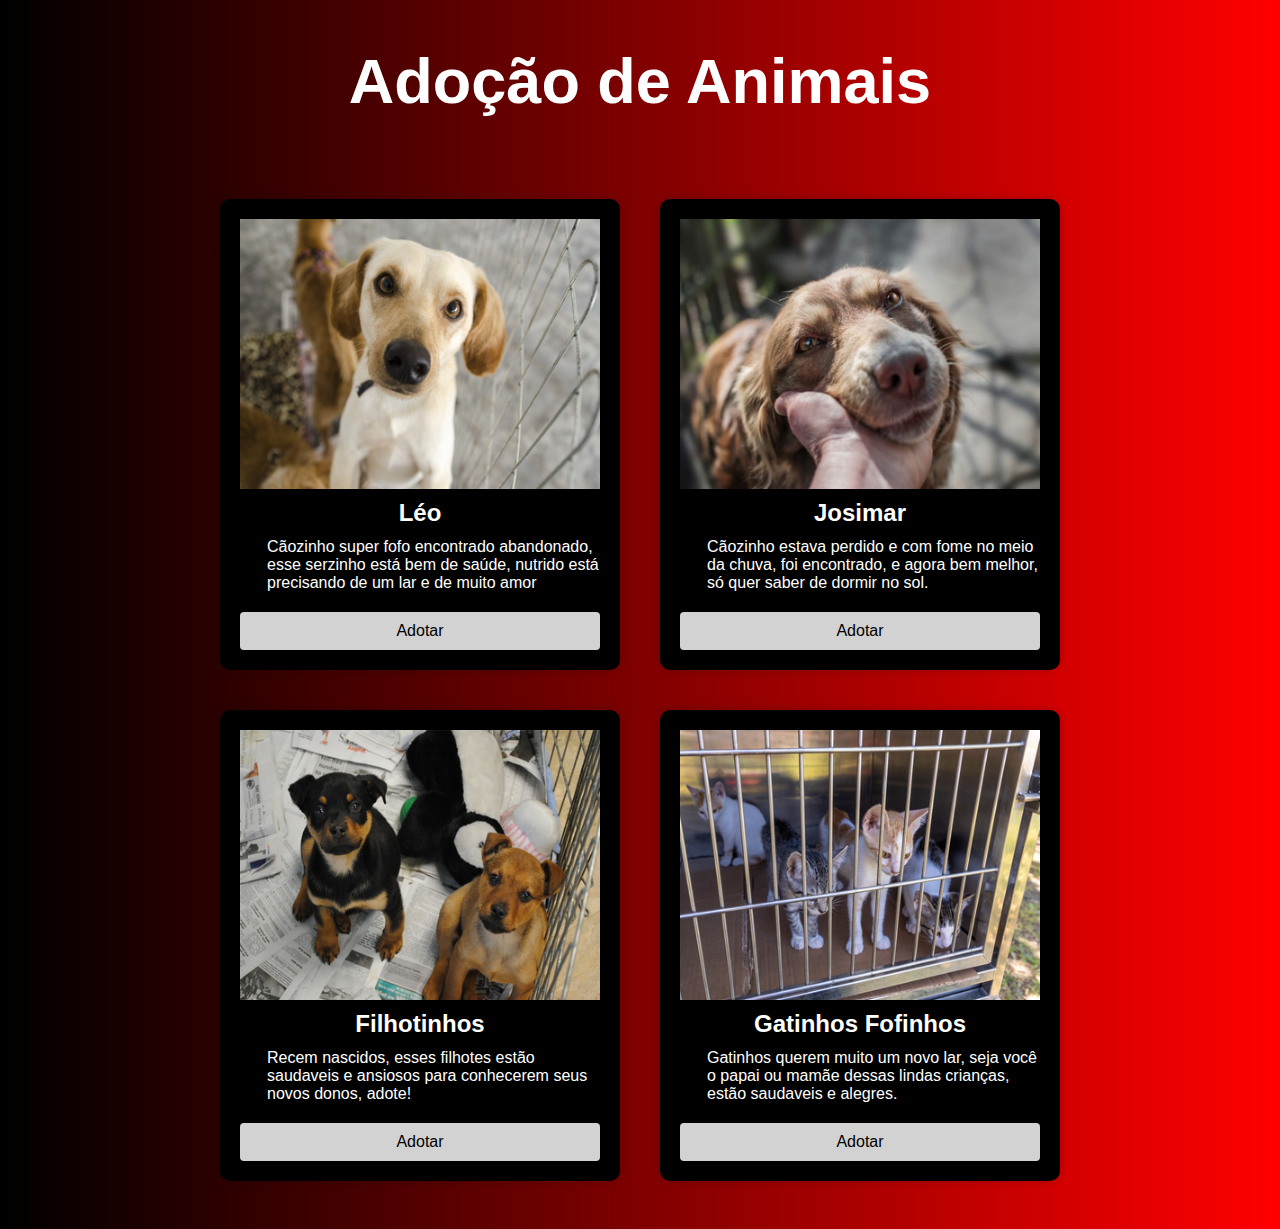
<file: adoção.html>
<!DOCTYPE html>
<html lang="pt">

<head>
	<meta charset="UTF-8">
	<meta http-equiv="X-UA-Compatible" content="IE=edge">
	<meta name="viewport" content="width=device-width, initial-scale=1.0">
	<link rel="stylesheet" href="css/exemplo.css">
	<link rel="stylesheet" href="css/adoção.css">
	<title>Adote seu Animal</title>
</head>

<body>

	<h1>Adoção de Animais</h1>
	<div class="container">
		<div class="card">
			<img src="images/Cachorro1.png" alt="Cachorro para adoção">
			<h2>Léo</h2>
			<p>Cãozinho super fofo encontrado abandonado, esse serzinho está bem de saúde, nutrido está precisando de um lar e de muito amor</p>
			<a href="#">Adotar</a>
		</div>
		<div class="card">
			<img src="images/Cachorro2.png" alt="Cachorro para adoção">
			<h2>Josimar</h2>
			<p>Cãozinho estava perdido e com fome no meio da chuva, foi encontrado, e agora bem melhor, só quer saber de dormir no sol.</p>
			<a href="#">Adotar</a>
		</div>
		<div class="card">
			<img src="images/Cachorro3.png" alt="Cachorro para adoção">
			<h2>Filhotinhos</h2>
			<p>Recem nascidos, esses filhotes estão saudaveis e ansiosos para conhecerem seus novos donos, adote!</p>
			<a href="#">Adotar</a>
		</div>
		<div class="card">
			<img src="images/Gatinhos.png" alt="Gatinhos para adoção">
			<h2>Gatinhos Fofinhos</h2>
			<p>Gatinhos querem muito um novo lar, seja você o papai ou mamãe dessas lindas crianças, estão saudaveis e alegres.</p>
			<a href="#">Adotar</a>
</body>

</html>
</file>
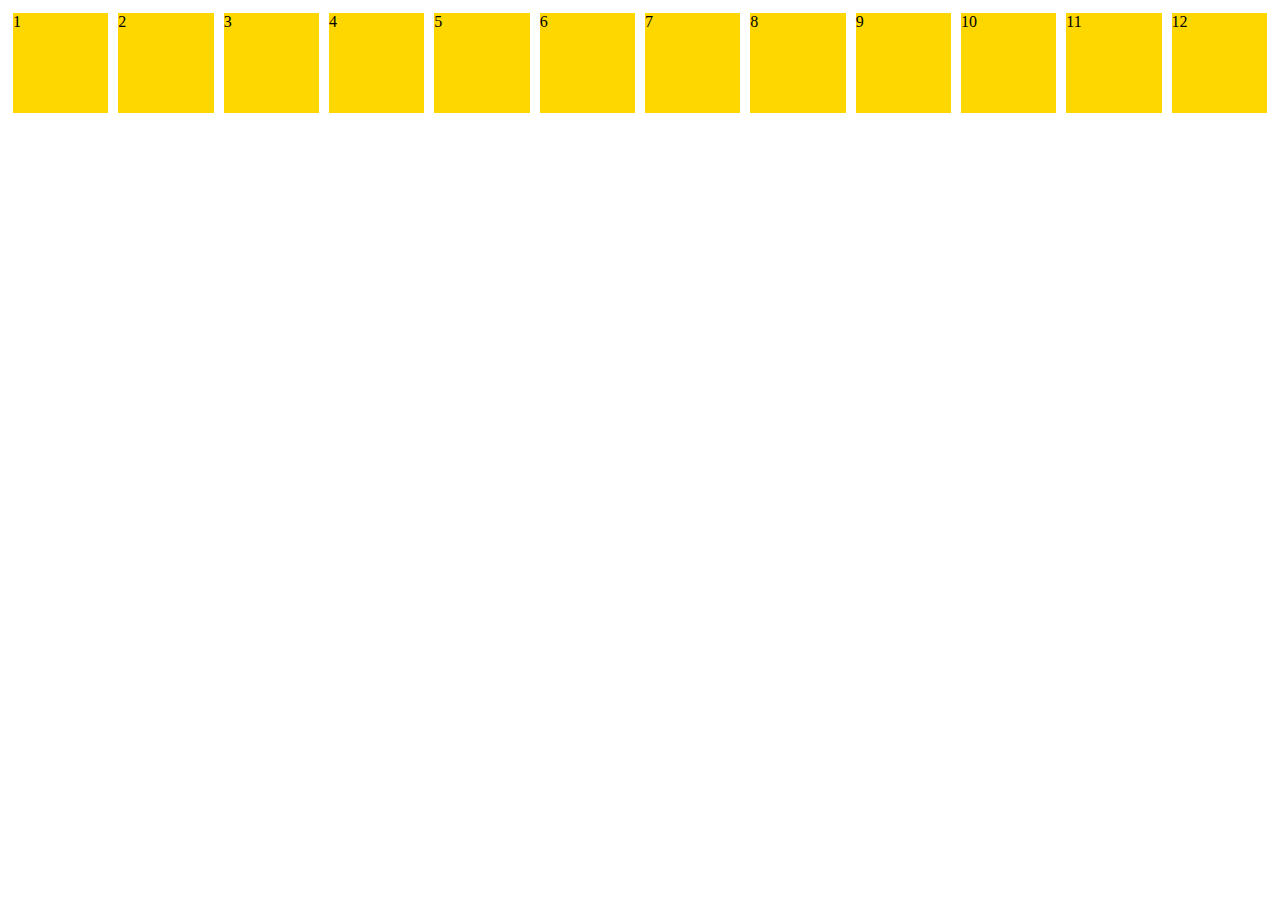
<file: exemplo.html>
<!DOCTYPE html>
<html lang="en">
<head>
    <meta charset="UTF-8">
    <meta http-equiv="X-UA-Compatible" content="IE=edge">
    <meta name="viewport" content="width=device-width, initial-scale=1.0">
    <title>Divs & Spans</title>

    <style>

        .container {
            display: flex;
        }

        .container div {
            background: gold;
            display:block;
            width: 100px;
            height: 100px;
            margin: 5px;
        }

       
    </style>
</head>
<body>
    
    <div class="container">
        <div><span>1</span></div>
        <div>2</div>

        <div>3</div>
        <div>4</div>

        <div>5</div>
        <div>6</div>

        <div>7</div>
        <div>8</div>


        <div>9</div>
        <div>10</div>

        <div>11</div>
        <div>12</div>
    </div>


</body>
</html>
</file>
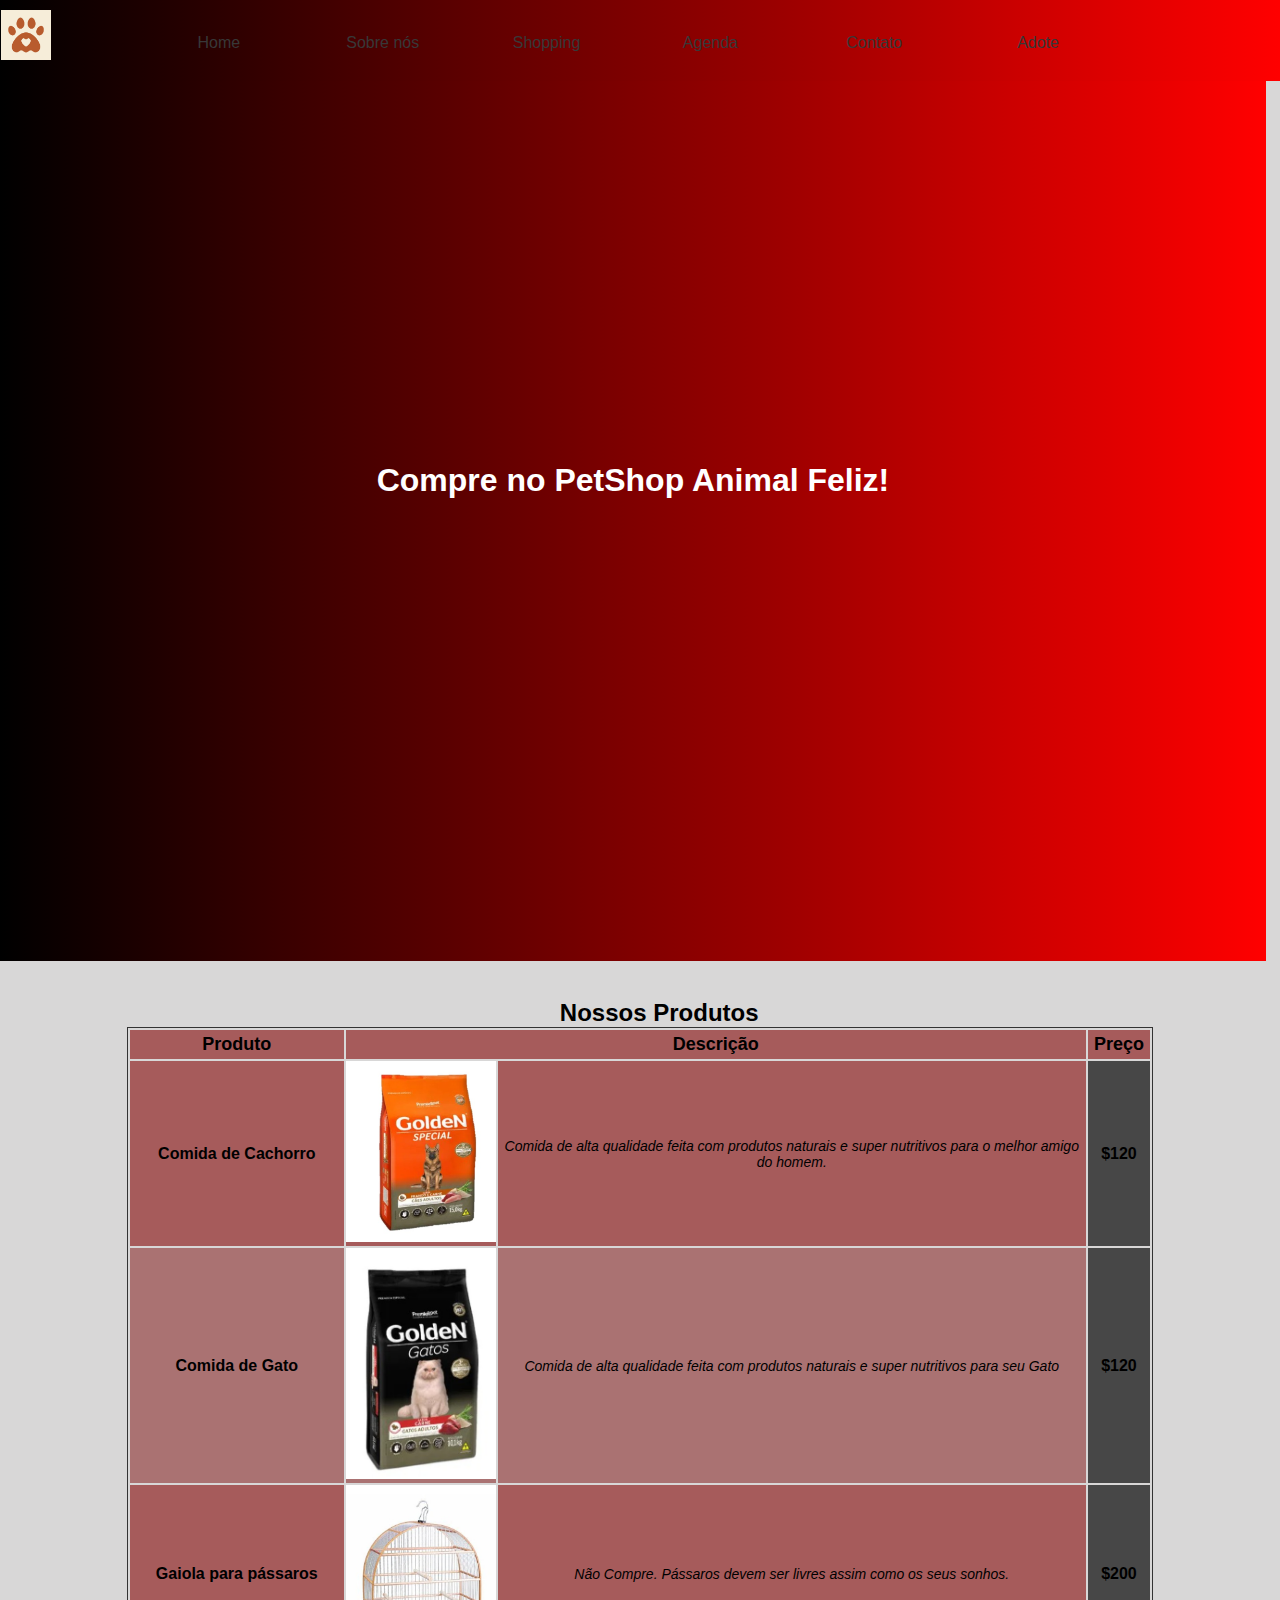
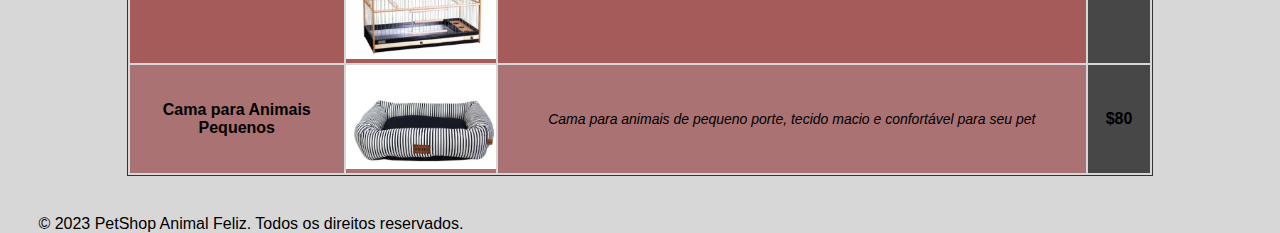
<file: shop.html>
<!DOCTYPE html>
<html>

<head>

	<meta charset="UTF-8">
	<meta http-equiv="X-UA-Compatible" content="IE=edge">
	<meta name="viewport" content="width=device-width, initial-scale=1.0">

	<title>PetShop Animal Feliz</title>

	<link rel="icon" type="image/png" href="images/favicon.png">
	<link rel="stylesheet" href="css/reset.css">
	<link rel="stylesheet" href="css/exemplo.css">
</head>

<body>

	<nav>
		<a href="index.html"><img src="images/logo.jpg" width="50"></a>
		<ul>
			<li><a href="index.html">Home</a></li>
			<li><a href="index.html#nossoTime">Sobre nós</a></li>
			<li><a href="shop.html">Shopping</a></li>
			<li><a href="#agenda">Agenda</a></li>
			<li><a href="Index.html#contato">Contato</a></li>
            <li><a href="adoção.html" target="_blank">Adote</a></li>
		</ul>
	</nav>

	<header>
		<h1>Compre no PetShop Animal Feliz!</h1>
	</header>

	<main>
		<h2>Nossos Produtos</h2>
		<table>

			<thead>
				<tr>
					<th>Produto</th>
					<th colspan="2">Descrição</th>
					<th>Preço</th>
				</tr>
			</thead>

			<tbody>

				<tr>
					<td>Comida de Cachorro</td>
					<td><img src="images/Ração Cachorro.jpeg.jpg" width="150" alt="Comida de Cachorro"></td>
					<td>Comida de alta qualidade feita com produtos naturais e super nutritivos para o melhor amigo do
						homem.</td>
					<td>$120</td>
				</tr>

				<tr>
					<td>Comida de Gato</td>
					<td><img src="images/Ração Gato.jpeg" width="150" alt="Comida de Gato"></td>
					<td>Comida de alta qualidade feita com produtos naturais e super nutritivos para seu Gato</td>
					<td>$120</td>
				</tr>

				<tr>
					<td>Gaiola para pássaros</td>
					<td><img src="images/Gaiola.jpeg" width="150" alt="Gaiola para pássaros"></td>
					<td>Não Compre. Pássaros devem ser livres assim como os seus sonhos.</td>
					<td>$200</td>
				</tr>

				<tr>
					<td>Cama para Animais Pequenos</td>
					<td><img src="images/Cama.jpeg" width="150" alt="Roupa de Cama para Animais Pequenos"></td>
					<td>Cama para animais de pequeno porte, tecido macio e confortável para seu pet</td>
					<td>$80</td>
				</tr>
			</tbody>
		</table>
	</main>
	<footer>
		<p>&copy; 2023 PetShop Animal Feliz. Todos os direitos reservados.</p>
	</footer>
</body>

</html>
</file>
<file: css/exemplo.css>
body {
	background: #a09e9e6a;
}

nav {
	background: linear-gradient(90deg, rgb(0, 0, 0) 0%, rgb(255, 0, 0)100%);
	display: flex;
	width: 100vw;
	height: 9vh;
	position: fixed;
	z-index: 10;
}

.botao-especial {
	width:50px;
	height: 50px;
	background: rgba(25, 10, 27, 0.5);
	z-index: 50;
	position: fixed;	
	right:15px;
	bottom:15px;
	border: 1px solid #fff;
	border-radius: 50% ;
	transition: all .3s;

	cursor: pointer;
}

.botao-especial:hover {
	border: 1px solid #333;
	border-radius: 10% ;
	background: rgba(25, 10, 27, 1);
}

.botao-especial:after {
	background-color: green;
	width: 10px;
	height: 10px;
	display: block;
}

nav img {
	margin:10px 1%;
}

nav ul {
	list-style: none;
    display: flex;
    flex-direction: row;
    flex-wrap: wrap;
	width: 80%;
	margin-left: 8vh;
}

nav ul li {
    margin: 10px 1% 10px 1%;
    width:14%;
	text-align: center;
}

nav ul li a {
	color:#383838;
	padding: 2vh 1vh;
	text-decoration: none;
	transition: all 1s;
	display: block;
    width: 100%;
    margin: 6px;
}

nav ul li a:hover {
	color: white;
	text-decoration: underline;
}

header {
	height: calc(121vh - 10vw);
	width: 98.9vw;
	display: flex;
	align-items: center;
	background: linear-gradient(90deg, rgb(0, 0, 0) 0%, rgb(255, 0, 0)100%);
}

h1 {
	text-align: center;
	width: 100%;
	color: #FFF;
}

h2 {
	margin: 3% 0 0 3%;
}

p{
	margin: 3% 0 0 3%;
}

div {
	background: rgb(255, 255, 255);
}

.texto_destaque {
	color: red
}

.texto_negrito {
	font-weight: bold;
}

.banner {
	background-color: red;
	margin: 20px auto 0 auto; 
}

#banner {
	display: flex;
	flex-direction: row;
	padding: 10% 10% 10% 80px;
	border:1px solid;
	width: 800px;
}

@media screen and (max-width: 800px) {
	#banner {
		flex-direction: column;
		padding: 0;
		width: 800px;
		background-color: green;
	}
	.celular {
		display: none;
	}
}

@media screen and (min-width: 1200px) {

	#banner {
		padding: 0;
		width: 800px;
		background-color: rgba(255, 255, 0, 0.544);
	}
}



/*
	Tabela
*/

h2 {
	text-align: center;
}

table {
	width: 80%;
	margin: 0 auto 0 auto;
	border: 1px solid #333;
}

table th {
	padding: 4px 6px;
	font-size: 18px;
}

table td:first-child {
	font-size: 16px;
	color:#000000;
	font-weight: bold;
	text-align: center;
}

table td:nth-child(3) {
	font-style: italic;
	font-size: 14px;
	color: #000000;
	text-align: center;
}

table td:last-child {
	font-size: 16px;
	color:#000000;
	font-weight: bold;
	background-color: #474747;
	text-align: center;
}

table tr:nth-child(odd) {
	background-color: rgba(129, 2, 2, 0.579);
}

table tr:nth-child(even) {
	background-color: rgba(142, 54, 54, 0.627);
}

/*
	Footer
*/

/*
	Informações a respeito dos membros da página
*/

.container {
	display: flex;
	flex-direction: row;
	flex-wrap: wrap;
	justify-content: space-between;
	align-items: center;
	margin-top: 30px;
}

.member {
	width: 300px;
	height: 400px;
	margin-bottom: 5px;
	background-color: #f1f1f1;
	padding: 5px;
	box-sizing: border-box;
}

.member img {
	width: 100%;
	height: 200px;
	object-fit: cover;
	margin-bottom: 20px;
}

.member h3 {
	margin-top: 0;
	margin-left: 2vh;
	font-size: 24px;
	font-weight: bold;
	text-align: center;
}

.member p {
	margin-bottom: 0;
	font-size: 18px;
	text-align: center;
}
</file>
<file: css/adoção.css>
body {
	font-family: Arial, sans-serif;
	background: linear-gradient(90deg, rgb(0, 0, 0) 0%, rgb(255, 0, 0)100%);
}

h1 {
	text-align: center;
	margin-top: 5vh;
	font-size: 7vh;
}

.container {
	display: flex;
	flex-wrap: wrap;
	justify-content: center;
	max-width: 1200px;
	margin: 0 auto;
	padding: 20px;
	box-sizing: border-box;
	background: rgba(128, 125, 125, 0);
}

.card {
	background-color: #000000;
	padding: 20px;
	border-radius: 10px;
	box-shadow: 0px 0px 10px rgba(0, 0, 0, 0.2);
	max-width: 400px;
	margin: 20px;
	box-sizing: border-box;
	overflow: hidden;
}

.card img {
	display: block;
	width: 100%;
	height: auto;
	margin-bottom: 10px;
}

.card h2 {
	margin-top: 0;
	font-size: 24px;
}

.card p {
	margin-bottom: 10px;
	font-size: 16px;
}

.card a {
	display: block;
	background-color: #d2d2d2;
	color: #000000;
	padding: 10px;
	border: none;
	border-radius: 4px;
	text-align: center;
	text-decoration: none;
	font-size: 16px;
	margin-top: 20px;
	transition: background-color 0.3s ease-in-out;
}

.card a:hover {
	background-color: #228d25;
}

.card h2 {
	color: white;
	margin: 1vh;
}

.card p {
	color: white;
	margin-left: 3vh;
}
</file>
